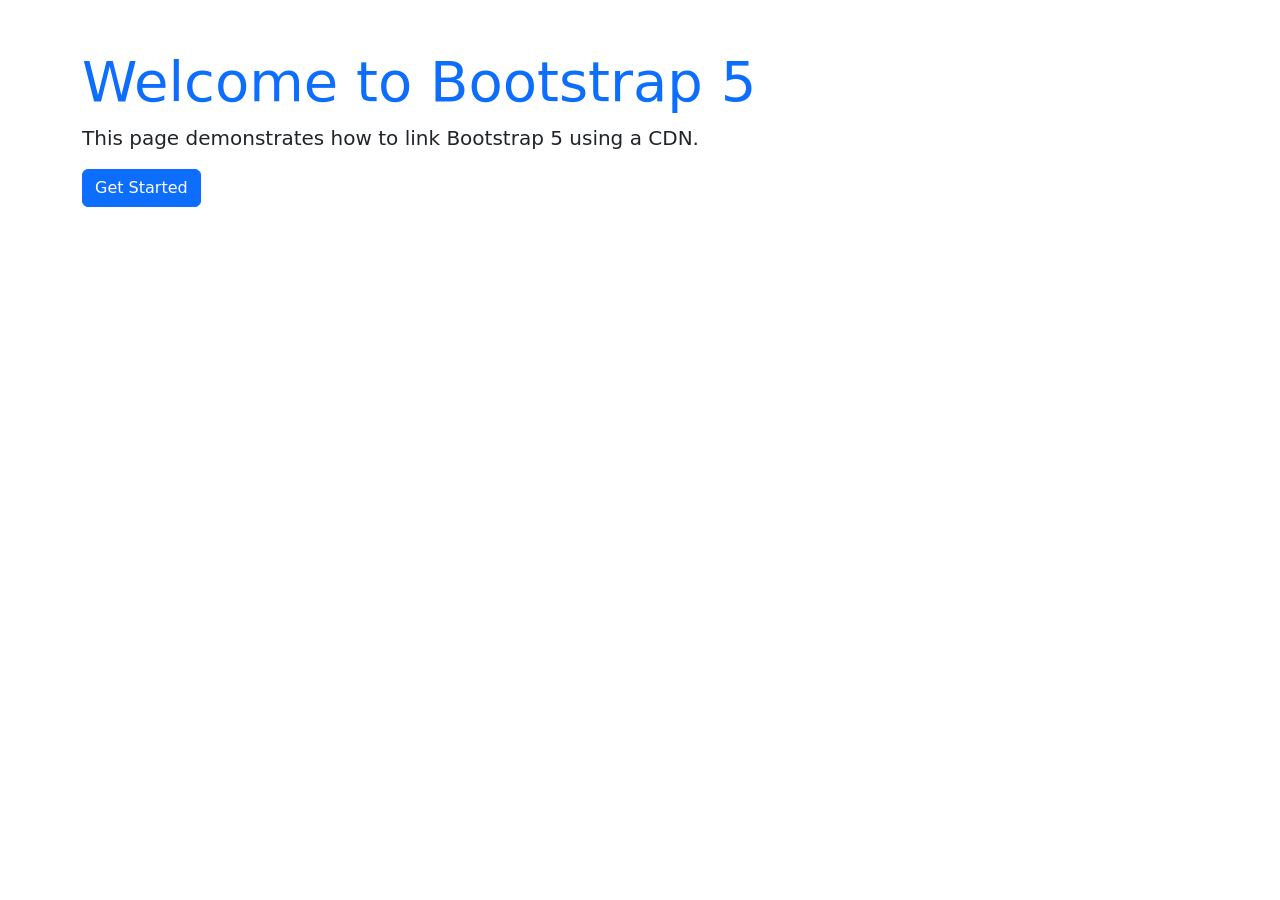
<file: index.html>
<!DOCTYPE html>
<html lang="en">

<head>
    <meta charset="UTF-8">
    <meta name="viewport" content="width=device-width, initial-scale=1.0">

    <title>Bootstrap Exercise 1.1 - CDN Setup</title>

    <!-- Bootstrap 5 CSS CDN -->
    <link rel="stylesheet"
        href="https://cdn.jsdelivr.net/npm/bootstrap@5.3.8/dist/css/bootstrap.min.css">
</head>

<body>

    <div class="container mt-5">

        <h1 class="display-4 text-primary">
            Welcome to Bootstrap 5
        </h1>

        <p class="lead">
            This page demonstrates how to link Bootstrap 5 using a CDN.
        </p>

        <button class="btn btn-primary">
            Get Started
        </button>

    </div>

</body>

</html>
</file>
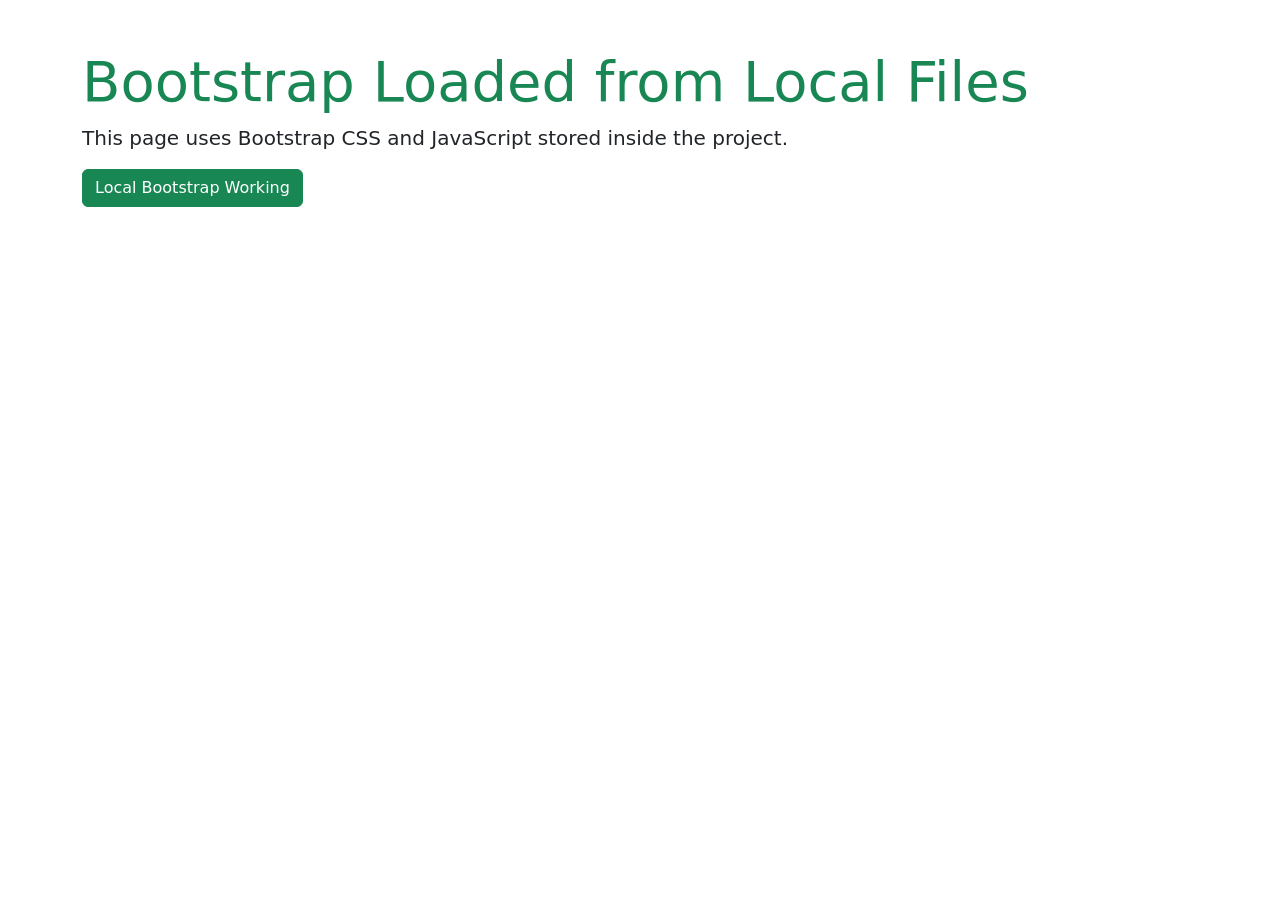
<file: Module-01-Bootstrap5/Exercise-1.2-Local-Bootstrap/index.html>
<!DOCTYPE html>
<html lang="en">

<head>
    <meta charset="UTF-8">
    <meta name="viewport" content="width=device-width, initial-scale=1.0">
    <title>Bootstrap Exercise 1.2 - Local Files</title>

    <!-- Local Bootstrap CSS -->
    <link rel="stylesheet" href="css/bootstrap.min.css">
</head>

<body>

    <div class="container mt-5">

        <h1 class="display-4 text-success">
            Bootstrap Loaded from Local Files
        </h1>

        <p class="lead">
            This page uses Bootstrap CSS and JavaScript stored inside the project.
        </p>

        <button class="btn btn-success">
            Local Bootstrap Working
        </button>

    </div>

    <!-- Local Bootstrap JavaScript -->
    <script src="js/bootstrap.bundle.min.js"></script>

</body>

</html>
</file>
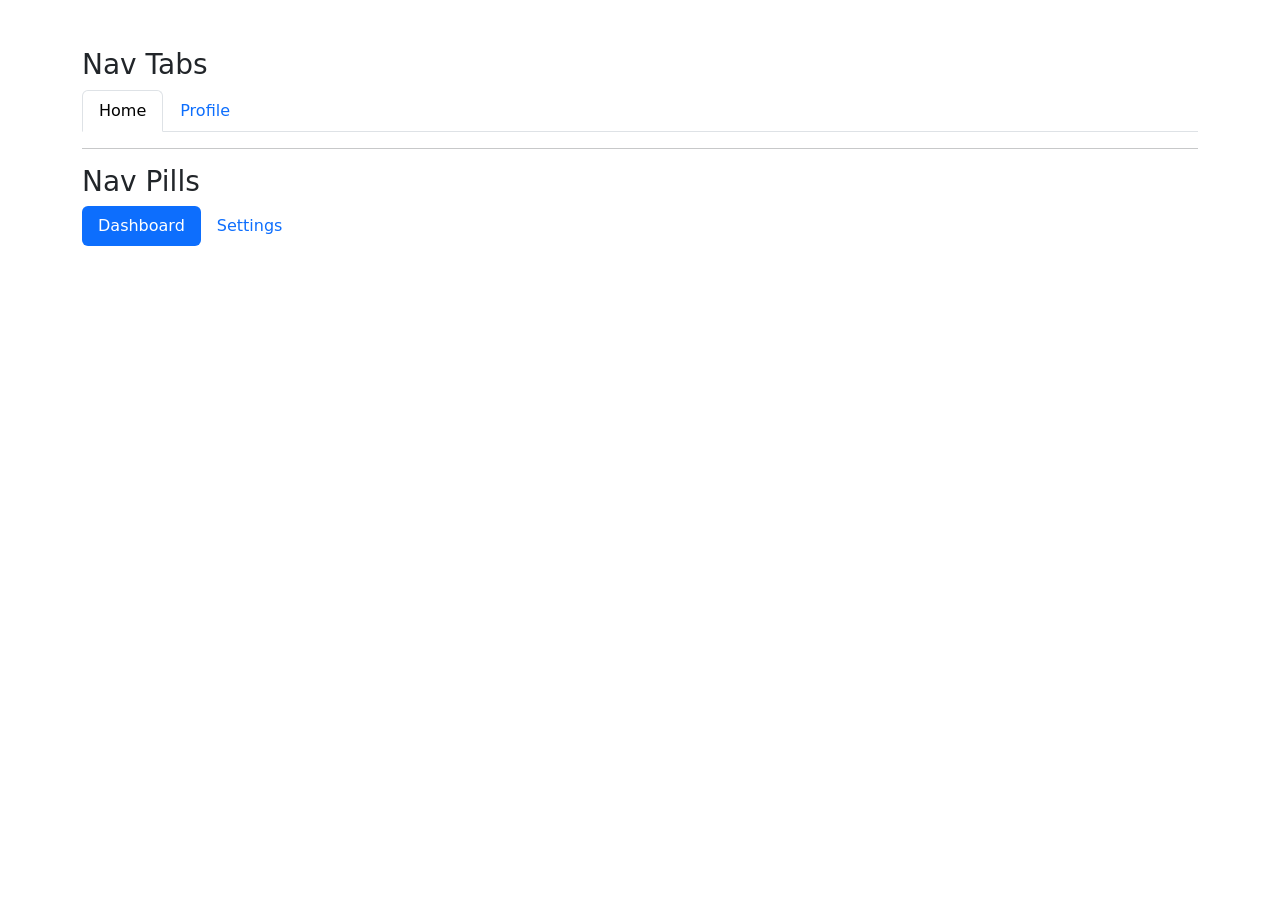
<file: Module-01-Bootstrap5/Exercise-10.2-Nav-Tabs-Pills/index.html>
<!DOCTYPE html>
<html>
<head>
<link href="https://cdn.jsdelivr.net/npm/bootstrap@5.3.3/dist/css/bootstrap.min.css" rel="stylesheet">
</head>
<body>

<div class="container mt-5">

<h3>Nav Tabs</h3>

<ul class="nav nav-tabs">
<li class="nav-item">
<a class="nav-link active" href="#">Home</a>
</li>
<li class="nav-item">
<a class="nav-link" href="#">Profile</a>
</li>
</ul>

<hr>

<h3>Nav Pills</h3>

<ul class="nav nav-pills">
<li class="nav-item">
<a class="nav-link active" href="#">Dashboard</a>
</li>
<li class="nav-item">
<a class="nav-link" href="#">Settings</a>
</li>
</ul>

</div>

</body>
</html>
</file>
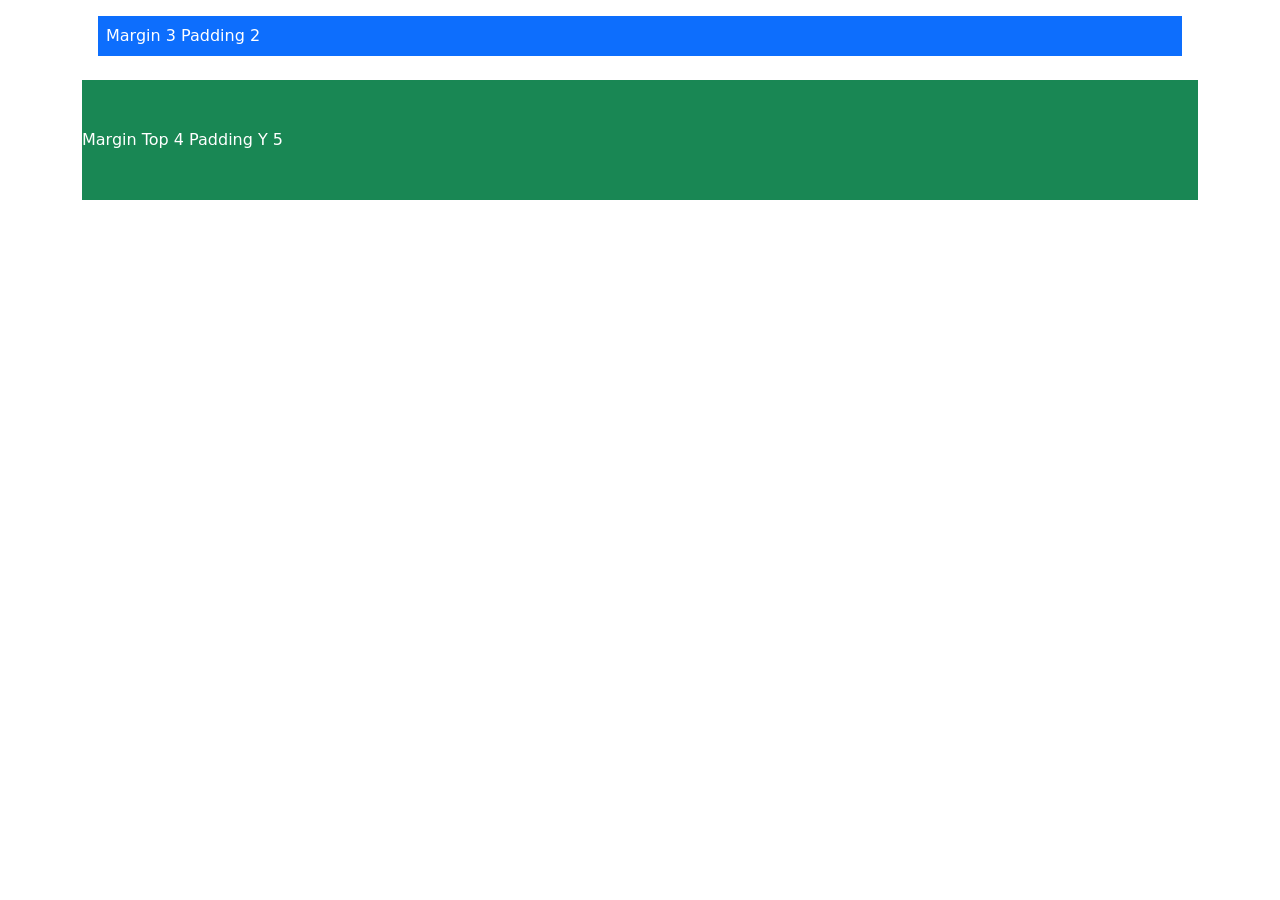
<file: Module-01-Bootstrap5/Exercise-12.1-Spacing-Utilities/index.html>
<!DOCTYPE html>
<html>
<head>
<link href="https://cdn.jsdelivr.net/npm/bootstrap@5.3.3/dist/css/bootstrap.min.css" rel="stylesheet">
</head>
<body>

<div class="container">

<div class="bg-primary text-white m-3 p-2">
Margin 3 Padding 2
</div>

<div class="bg-success text-white mt-4 py-5">
Margin Top 4 Padding Y 5
</div>

</div>

</body>
</html>
</file>
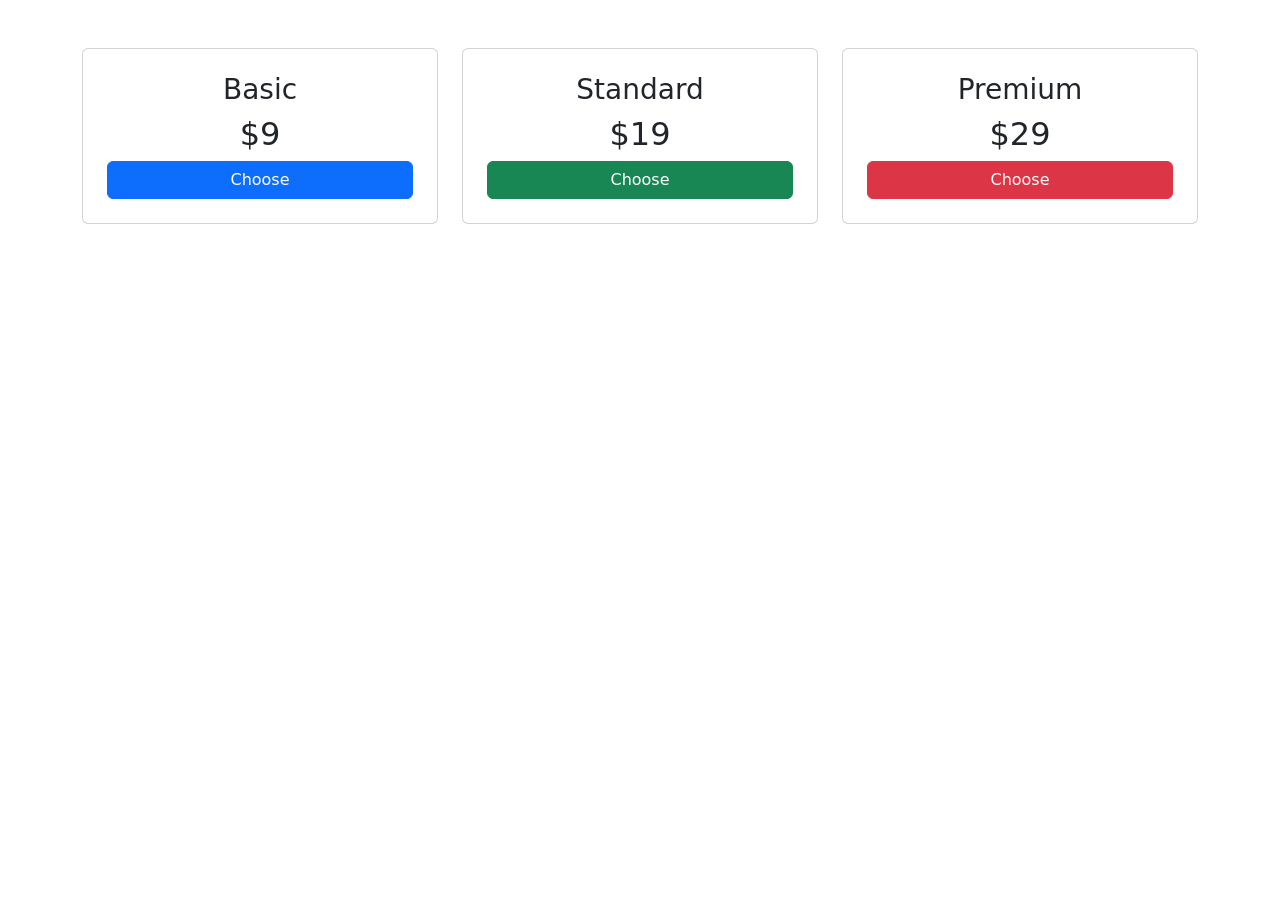
<file: Module-01-Bootstrap5/Exercise-12.2-Pricing-Section/index.html>
<!DOCTYPE html>
<html>
<head>
<link href="https://cdn.jsdelivr.net/npm/bootstrap@5.3.3/dist/css/bootstrap.min.css" rel="stylesheet">
</head>
<body>

<div class="container py-5">

<div class="row g-4">

<div class="col-md-4">
<div class="card p-4 text-center">
<h3>Basic</h3>
<h2>$9</h2>
<button class="btn btn-primary">Choose</button>
</div>
</div>

<div class="col-md-4">
<div class="card p-4 text-center">
<h3>Standard</h3>
<h2>$19</h2>
<button class="btn btn-success">Choose</button>
</div>
</div>

<div class="col-md-4">
<div class="card p-4 text-center">
<h3>Premium</h3>
<h2>$29</h2>
<button class="btn btn-danger">Choose</button>
</div>
</div>

</div>

</div>

</body>
</html>
</file>
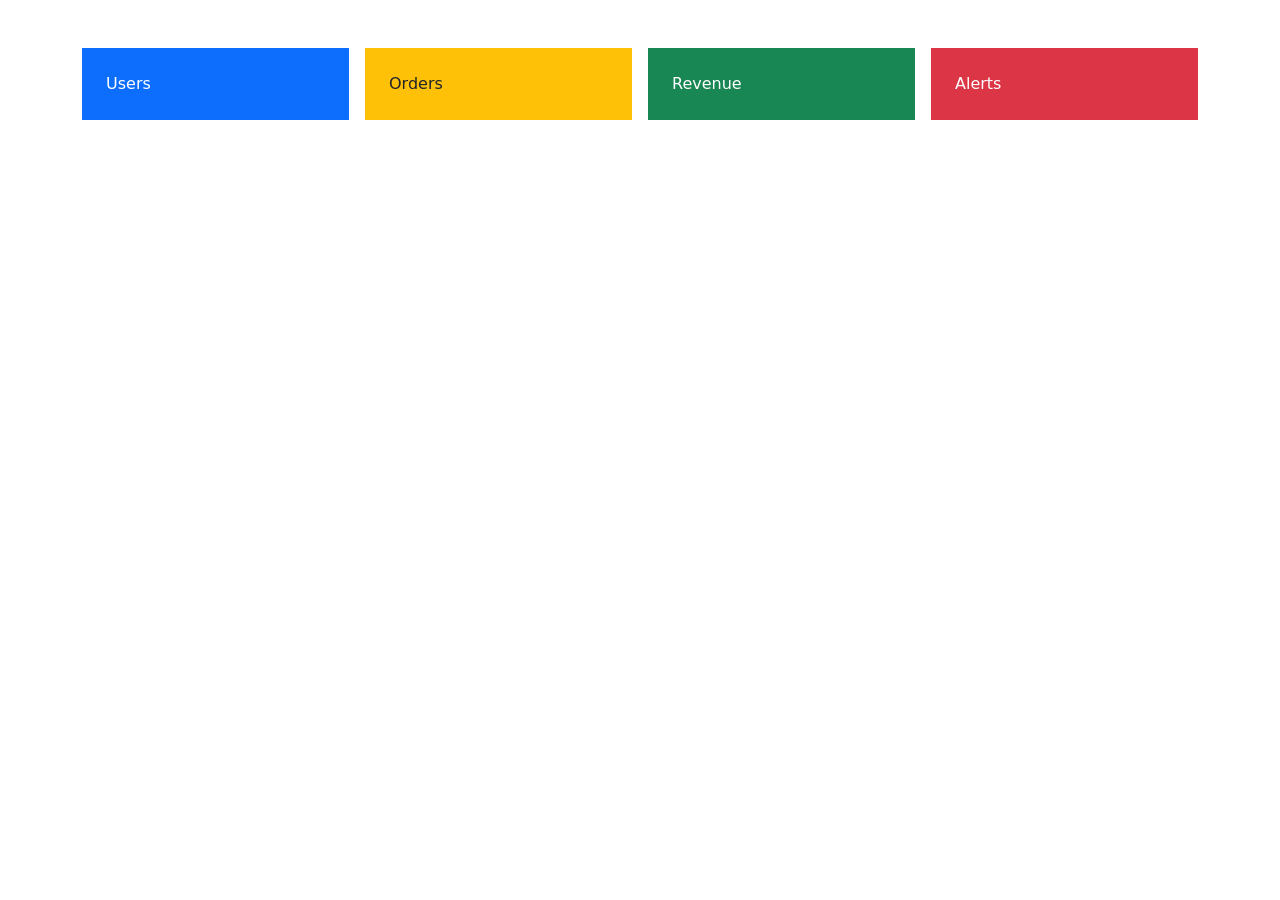
<file: Module-01-Bootstrap5/Exercise-13.1-Dashboard-Colors/index.html>
<!DOCTYPE html>
<html>
<head>
<link href="https://cdn.jsdelivr.net/npm/bootstrap@5.3.3/dist/css/bootstrap.min.css" rel="stylesheet">
</head>
<body>

<div class="container mt-5">

<div class="row g-3">

<div class="col-md-3">
<div class="bg-primary text-white p-4">
Users
</div>
</div>

<div class="col-md-3">
<div class="bg-warning text-dark p-4">
Orders
</div>
</div>

<div class="col-md-3">
<div class="bg-success text-white p-4">
Revenue
</div>
</div>

<div class="col-md-3">
<div class="bg-danger text-white p-4">
Alerts
</div>
</div>

</div>

</div>

</body>
</html>
</file>
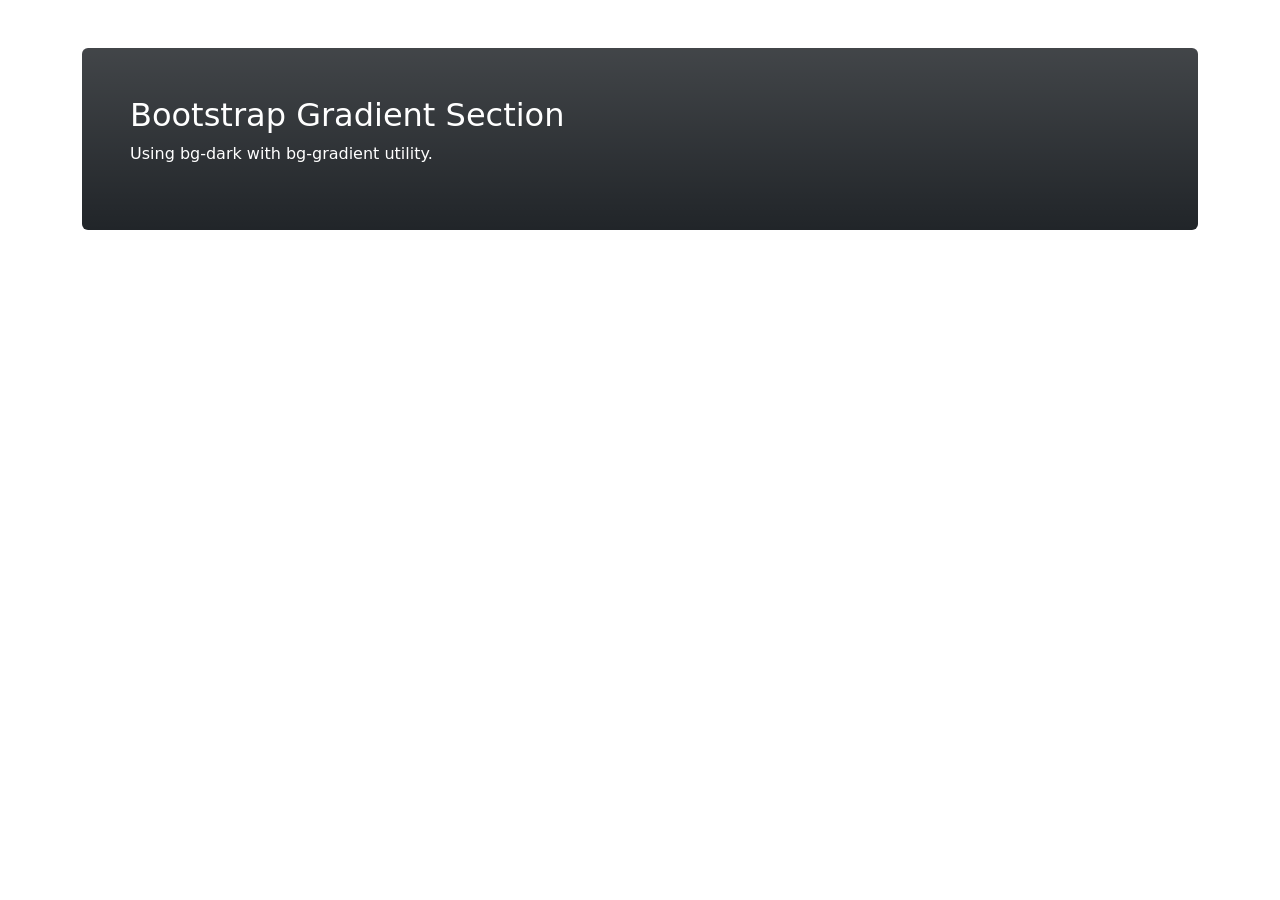
<file: Module-01-Bootstrap5/Exercise-13.2-Gradient-Background/index.html>
<!DOCTYPE html>
<html>
<head>
<link href="https://cdn.jsdelivr.net/npm/bootstrap@5.3.3/dist/css/bootstrap.min.css" rel="stylesheet">
</head>
<body>

<div class="container mt-5">

<div class="bg-dark bg-gradient text-white p-5 rounded">

<h2>Bootstrap Gradient Section</h2>

<p>
Using bg-dark with bg-gradient utility.
</p>

</div>

</div>

</body>
</html>
</file>
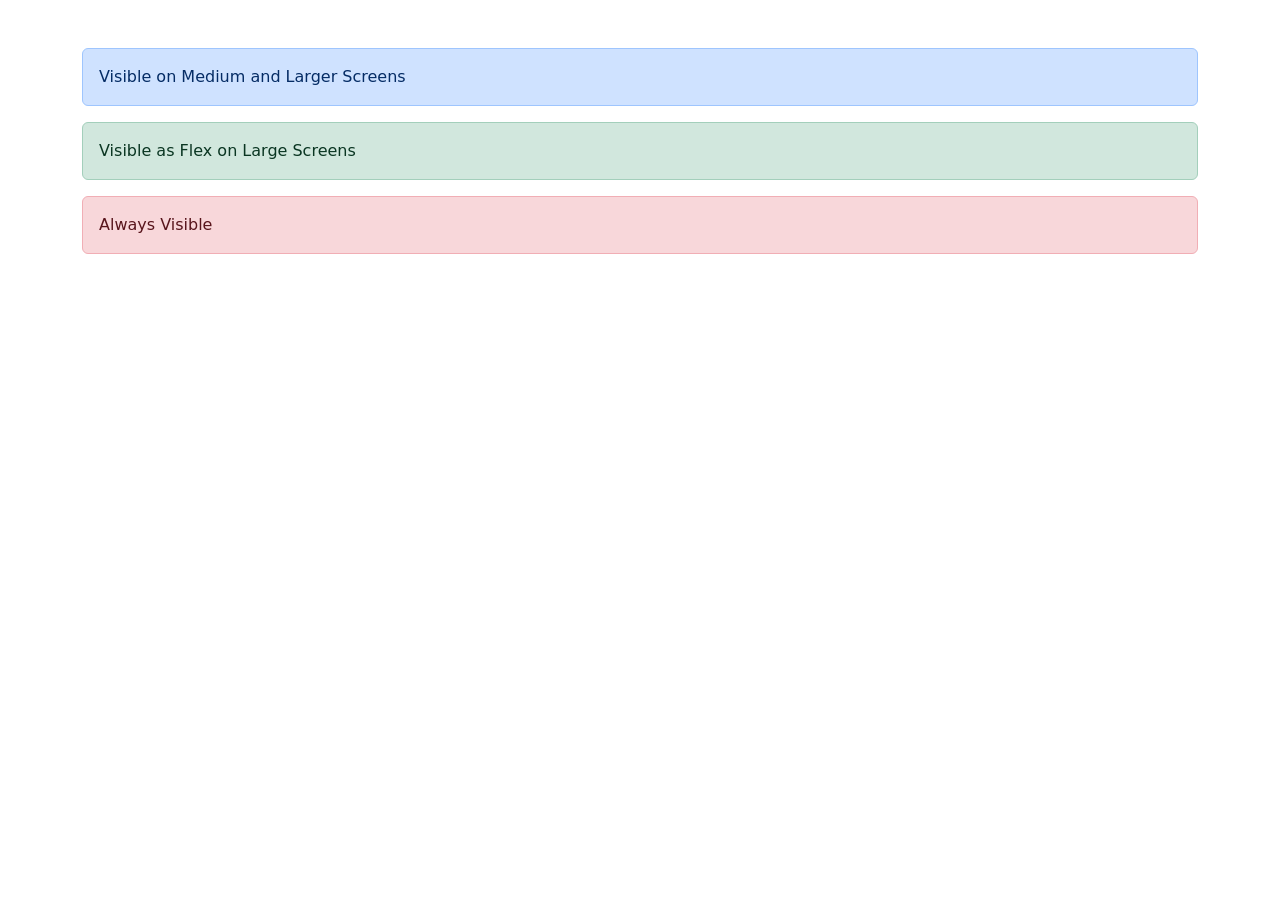
<file: Module-01-Bootstrap5/Exercise-14.1-Display-Visibility/index.html>
<!DOCTYPE html>
<html lang="en">
<head>
<meta charset="UTF-8">
<meta name="viewport" content="width=device-width, initial-scale=1.0">
<title>Exercise 14.1</title>

<link href="https://cdn.jsdelivr.net/npm/bootstrap@5.3.3/dist/css/bootstrap.min.css" rel="stylesheet">
</head>
<body>

<div class="container mt-5">

<div class="alert alert-primary d-none d-md-block">
Visible on Medium and Larger Screens
</div>

<div class="alert alert-success d-lg-flex">
Visible as Flex on Large Screens
</div>

<div class="alert alert-danger">
Always Visible
</div>

</div>

</body>
</html>
</file>
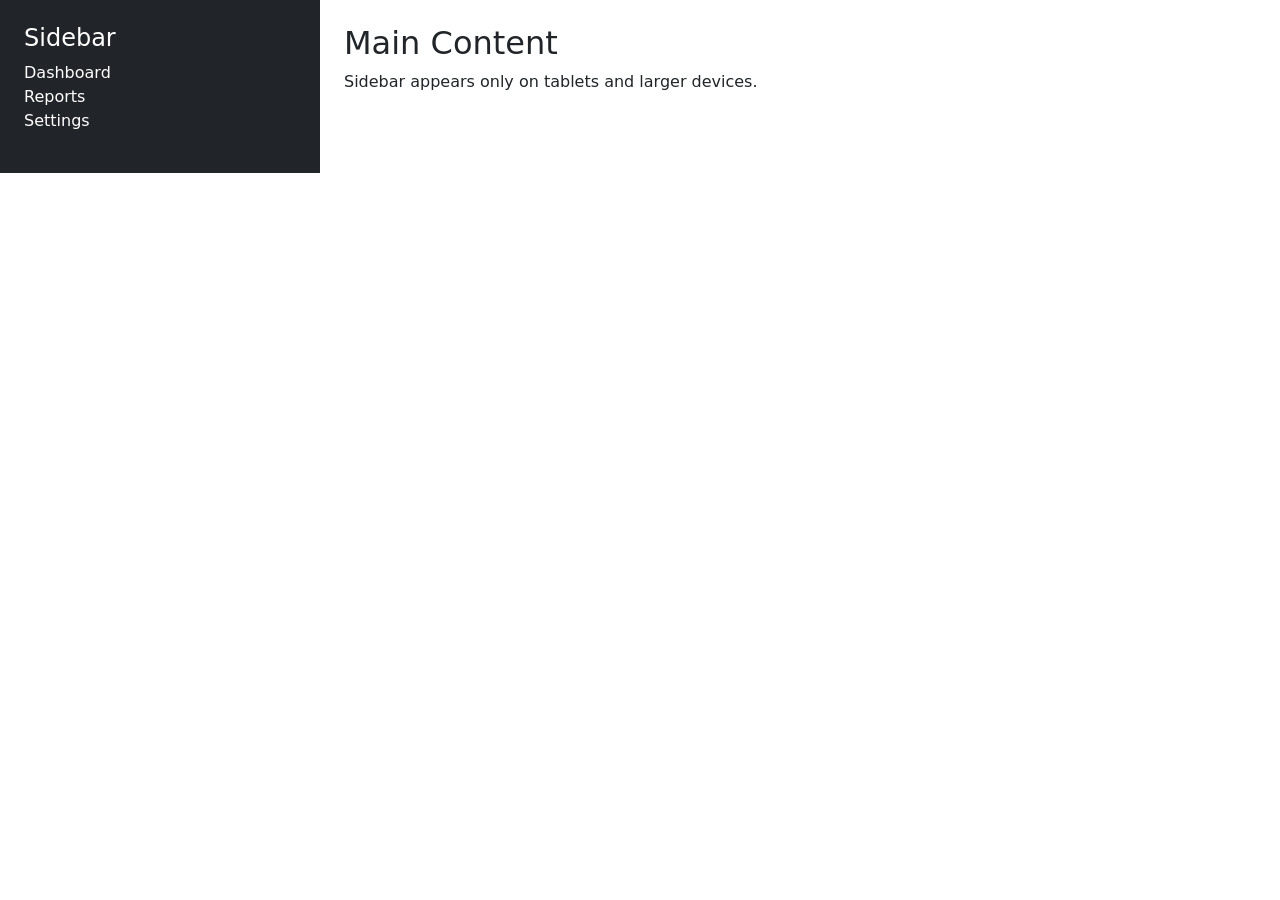
<file: Module-01-Bootstrap5/Exercise-14.2-Responsive-Sidebar/index.html>
<!DOCTYPE html>
<html lang="en">
<head>
<meta charset="UTF-8">
<meta name="viewport" content="width=device-width, initial-scale=1.0">
<title>Exercise 14.2</title>

<link href="https://cdn.jsdelivr.net/npm/bootstrap@5.3.3/dist/css/bootstrap.min.css" rel="stylesheet">
</head>
<body>

<div class="container-fluid">

<div class="row">

<div class="col-md-3 bg-dark text-white p-4 d-none d-md-block">
<h4>Sidebar</h4>
<ul class="list-unstyled">
<li>Dashboard</li>
<li>Reports</li>
<li>Settings</li>
</ul>
</div>

<div class="col-md-9 p-4">
<h2>Main Content</h2>
<p>Sidebar appears only on tablets and larger devices.</p>
</div>

</div>

</div>

</body>
</html>
</file>
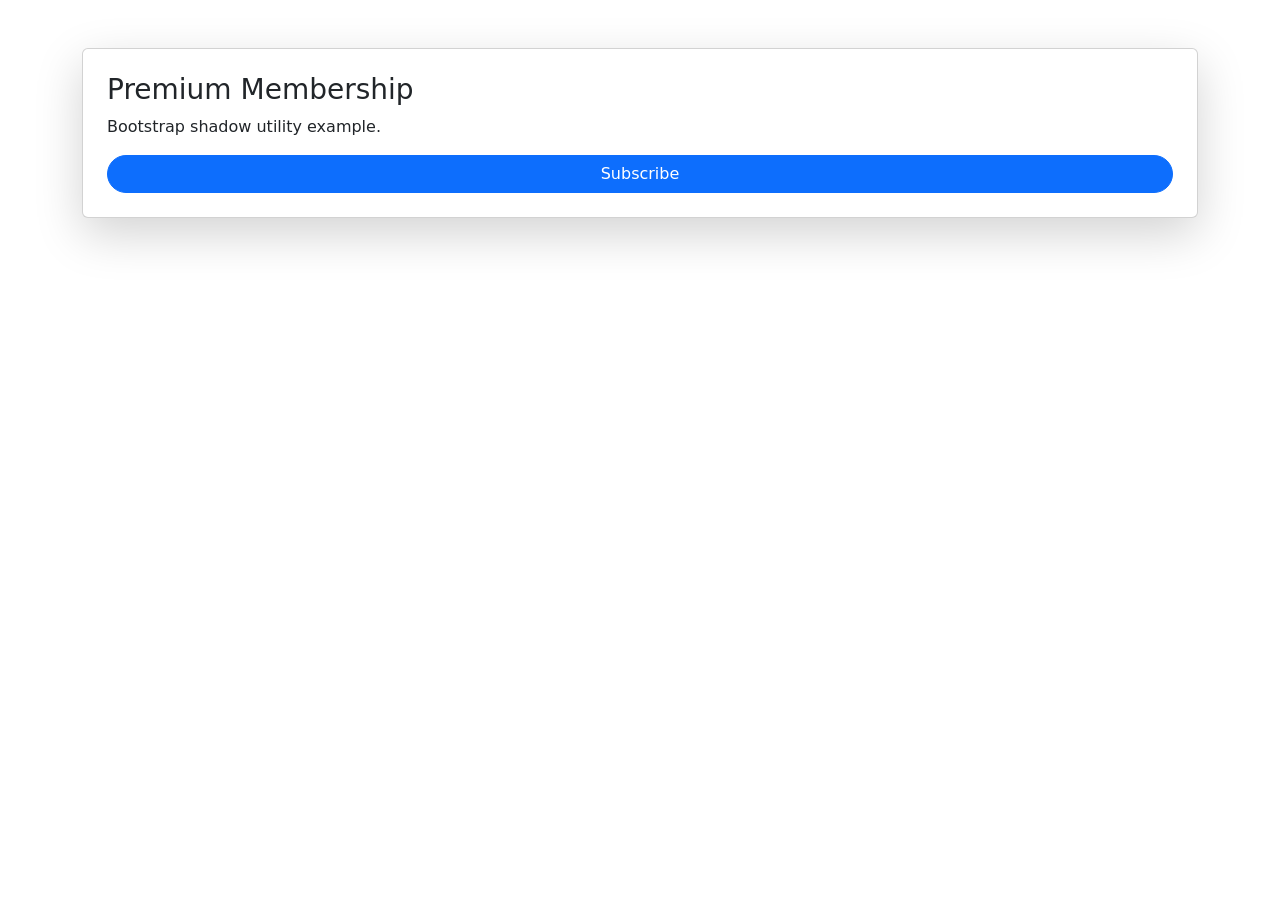
<file: Module-01-Bootstrap5/Exercise-15.2-Shadows-Rounded-Pill/index.html>
<!DOCTYPE html>
<html>
<head>
<link href="https://cdn.jsdelivr.net/npm/bootstrap@5.3.3/dist/css/bootstrap.min.css" rel="stylesheet">
</head>
<body>

<div class="container mt-5">

<div class="card shadow-lg p-4">

<h3>Premium Membership</h3>

<p>Bootstrap shadow utility example.</p>

<button class="btn btn-primary rounded-pill">
Subscribe
</button>

</div>

</div>

</body>
</html>
</file>
